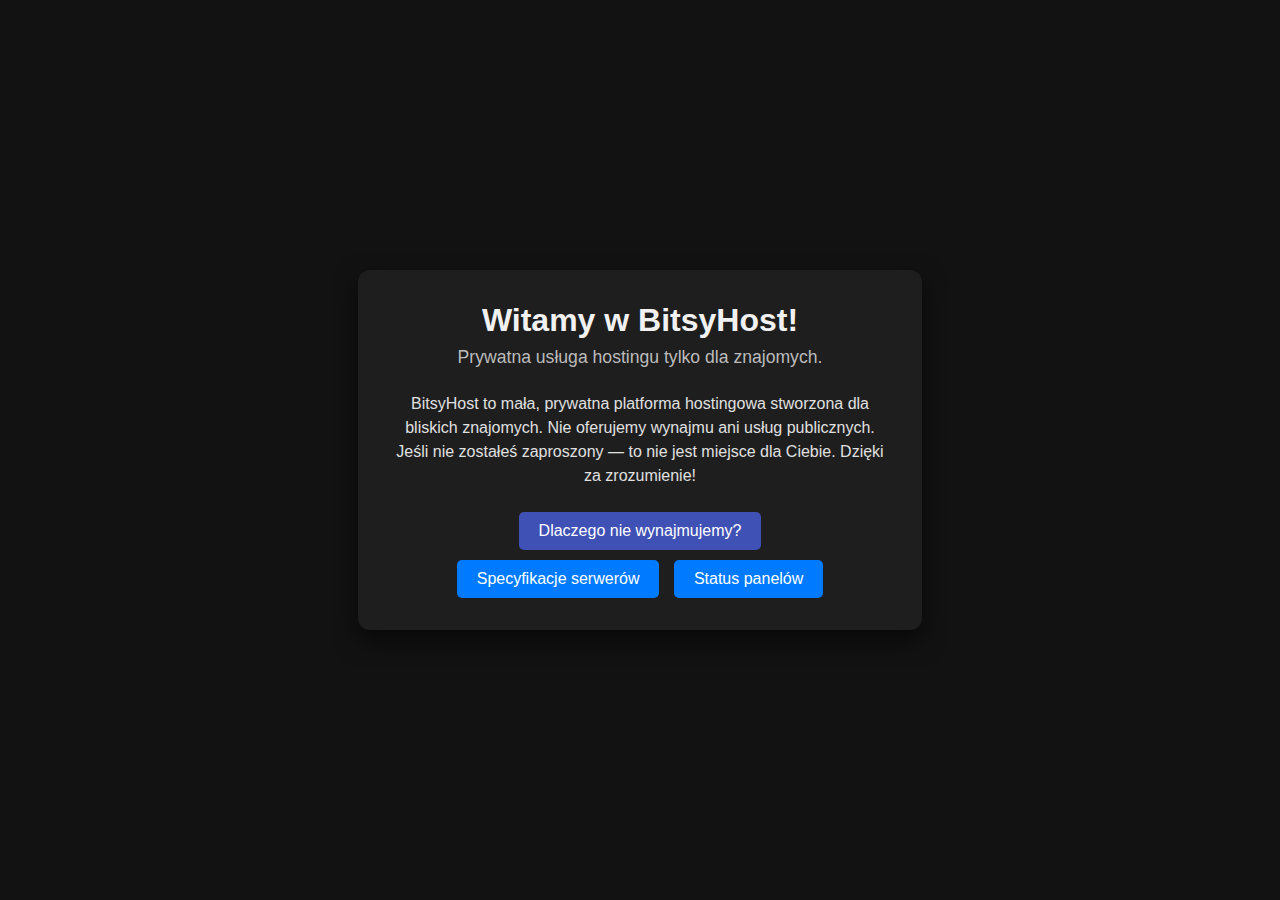
<file: index.html>
<!DOCTYPE html>
<html lang="pl">
<head>
  <meta charset="UTF-8" />
  <meta name="viewport" content="width=device-width, initial-scale=1.0"/>
  <title>BitsyHost</title>
  <link rel="stylesheet" href="style.css?v=2" />
</head>
<body>
  <div class="container">
    <h1>Witamy w BitsyHost!</h1>
    <p class="subtitle">Prywatna usługa hostingu tylko dla znajomych.</p>

    <div class="info-box">
      <p>BitsyHost to mała, prywatna platforma hostingowa stworzona dla bliskich znajomych. Nie oferujemy wynajmu ani usług publicznych.</p>
      <p>Jeśli nie zostałeś zaproszony — to nie jest miejsce dla Ciebie. Dzięki za zrozumienie!</p>
    </div>

    <button id="moreBtn">Dlaczego nie wynajmujemy?</button>
    <div id="extraInfo" class="hidden">
      <p>BitsyHost pozostaje prywatny, aby utrzymać wydajność, prywatność i zaufanie w małym gronie. Udostępnienie go publicznie zaprzeczyłoby temu celowi.</p>
    </div>

    <!-- NEW BUTTONS -->
    <div class="extra-buttons">
      <a href="https://bitsyhost.pl/specyfikacje" class="btn-link" target="_blank">Specyfikacje serwerów</a>
      <a href="https://status.bitsyhost.pl/" class="btn-link" target="_blank">Status panelów</a>
    </div>
  </div>

  <script src="script.js"></script>
</body>
</html>
</file>
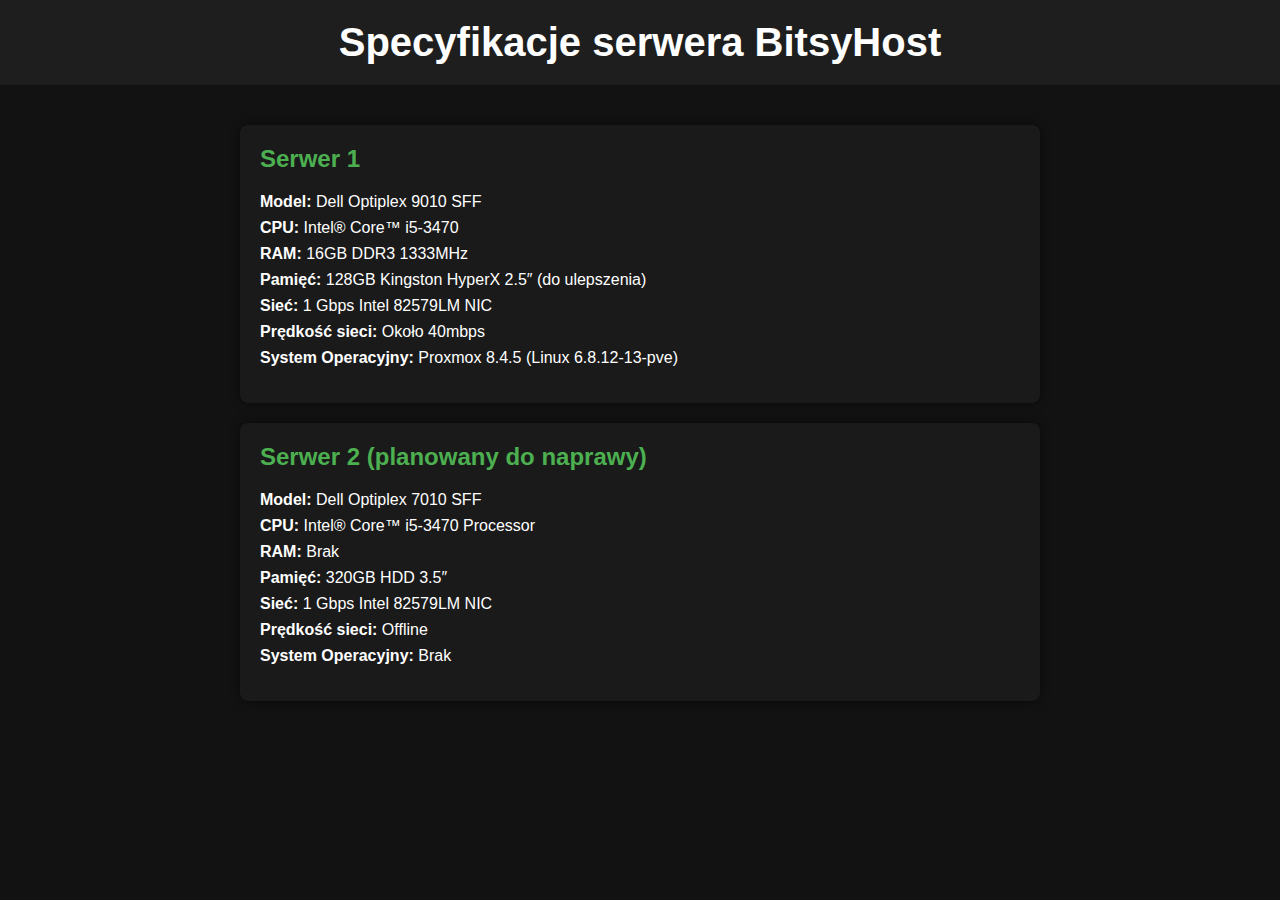
<file: specyfikacje/index.html>
<!DOCTYPE html>
<html lang="pl">
<head>
  <meta charset="UTF-8" />
  <meta name="viewport" content="width=device-width, initial-scale=1.0"/>
  <title>BitsyHost - Specyfikacje</title>
  <style>
    body {
      font-family: Arial, sans-serif;
      background-color: #121212;
      color: #ffffff;
      margin: 0;
      padding: 0;
    }

    header {
      background-color: #1e1e1e;
      padding: 20px;
      text-align: center;
    }

    h1 {
      margin: 0;
      font-size: 2.5em;
    }

    .container {
      max-width: 800px;
      margin: 40px auto;
      padding: 0 20px;
    }

    .spec-card {
      background-color: #1a1a1a;
      padding: 20px;
      margin-bottom: 20px;
      border-radius: 8px;
      box-shadow: 0 0 10px rgba(0,0,0,0.5);
    }

    .spec-card h2 {
      margin-top: 0;
      color: #4caf50;
    }

    .spec-card ul {
      list-style-type: none;
      padding: 0;
    }

    .spec-card li {
      margin: 8px 0;
    }
  </style>
</head>
<body>

  <header>
    <h1>Specyfikacje serwera BitsyHost</h1>
  </header>

  <div class="container">
    <div class="spec-card">
      <h2>Serwer 1</h2>
      <ul>
        <li><strong>Model:</strong>  Dell Optiplex 9010 SFF</li>
        <li><strong>CPU:</strong>  Intel® Core™ i5-3470</li>
        <li><strong>RAM:</strong> 16GB DDR3 1333MHz</li>
        <li><strong>Pamięć:</strong> 128GB Kingston HyperX 2.5″ (do ulepszenia)</li>
        <li><strong>Sieć:</strong> 1 Gbps Intel 82579LM NIC</li>
        <li><strong>Prędkość sieci:</strong> Około 40mbps</li>
        <li><strong>System Operacyjny:</strong> Proxmox 8.4.5 (Linux 6.8.12-13-pve)</li>
      </ul>
    </div>

    <div class="spec-card">
      <h2>Serwer 2 (planowany do naprawy)</h2>
      <ul>
        <li><strong>Model:</strong>  Dell Optiplex 7010 SFF</li>
        <li><strong>CPU:</strong>  Intel® Core™ i5-3470 Processor</li>
        <li><strong>RAM:</strong> Brak</li>
        <li><strong>Pamięć:</strong> 320GB HDD 3.5″</li>
        <li><strong>Sieć:</strong> 1 Gbps Intel 82579LM NIC</li>
        <li><strong>Prędkość sieci:</strong> Offline</li>
        <li><strong>System Operacyjny:</strong> Brak</li>
      </ul>
    </div>
  </div>

</body>
</html>
</file>
<file: style.css>
/* Reset some default styles */
body, h1, p {
  margin: 0;
  padding: 0;
  font-family: 'Segoe UI', sans-serif;
}

body {
  background-color: #121212;
  color: #f1f1f1;
  display: flex;
  justify-content: center;
  align-items: center;
  height: 100vh;
}

.container {
  text-align: center;
  padding: 2rem;
  background: #1e1e1e;
  border-radius: 12px;
  box-shadow: 0 10px 25px rgba(0, 0, 0, 0.6);
  max-width: 500px;
}

.subtitle {
  color: #bbbbbb;
  margin-top: 0.5rem;
  font-size: 1.1rem;
}

.info-box {
  margin-top: 1.5rem;
  font-size: 1rem;
  line-height: 1.5;
  color: #e0e0e0;
}

button {
  margin-top: 1.5rem;
  padding: 10px 20px;
  font-size: 1rem;
  border: none;
  background-color: #3f51b5;
  color: white;
  border-radius: 5px;
  cursor: pointer;
  transition: background-color 0.3s ease;
}

button:hover {
  background-color: #303f9f;
}

#extraInfo {
  margin-top: 1rem;
  font-size: 0.95rem;
  color: #cccccc;
}
.btn-link {
  display: inline-block;
  margin: 10px 5px 0;
  padding: 10px 20px;
  background-color: #007BFF;
  color: white;
  text-decoration: none;
  border-radius: 5px;
  transition: background-color 0.3s;
}

.btn-link:hover {
  background-color: #0056b3;
}

.hidden {
  display: none;
}
</file>
